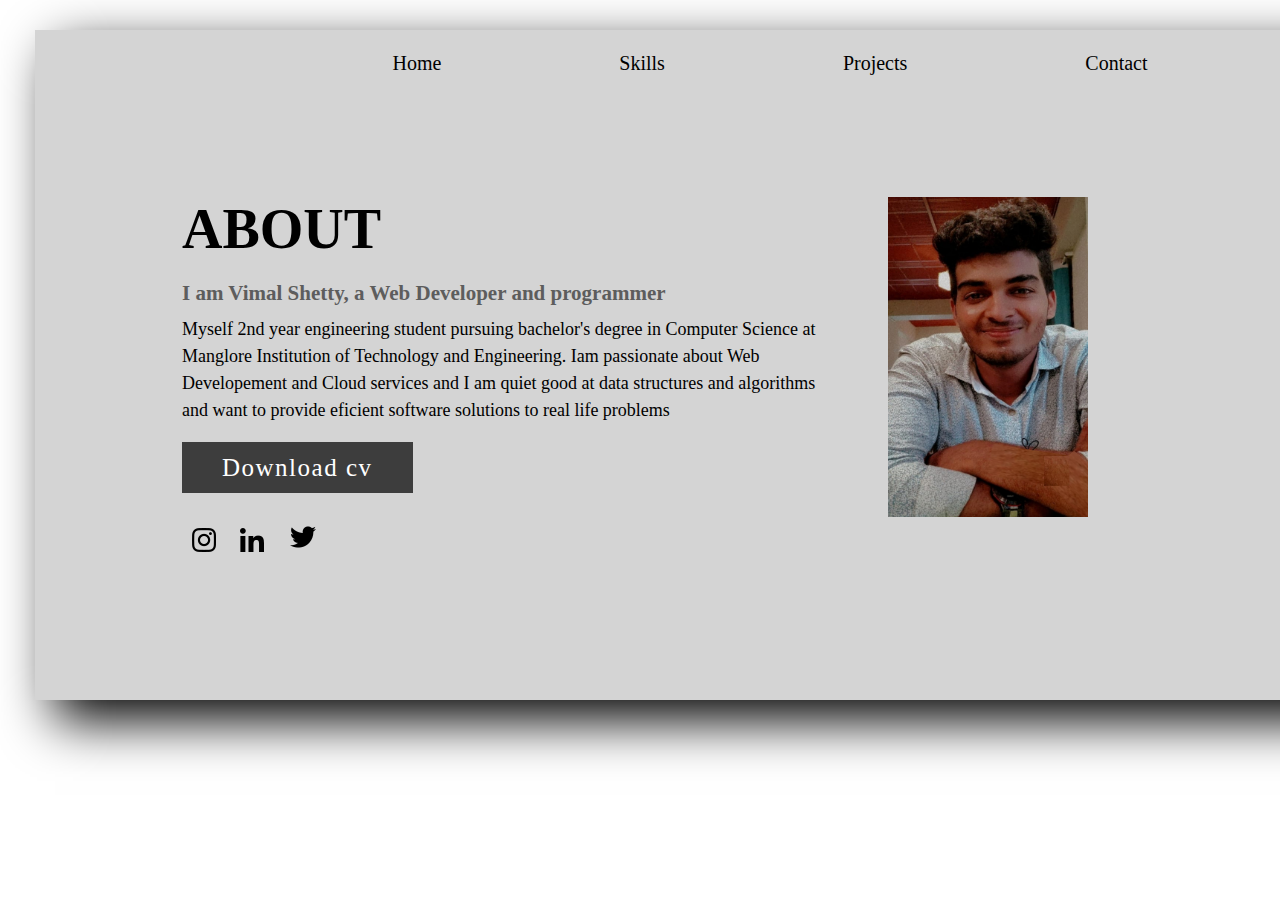
<file: about.html>
<!DOCTYPE html>
<html lang="en">
<head>
    <meta charset="UTF-8">
    <meta http-equiv="X-UA-Compatible" content="IE=edge">
    <meta name="viewport" content="width=device-width, initial-scale=1.0">
    <title>About</title>
    <link rel="stylesheet" href="./css/about.css">
</head>
<body>
    <div class="box">

        <div class="nav">
            
            <ul>
                <li><a href="./home.html">Home</a></li>
                <li><a href="./skills.html">Skills</a></li>
                <li><a href="./projects.html">Projects</a></li>
                <li><a href="./contact.html">Contact</a></li>
            </ul>
            
        </div>
        <div class="section">
            <div class="container">
                <div class="content-section">
                    <div class="title">
                        <h1>About</h1>
                    </div>
                    <div class="content">
                        <h3>I am Vimal Shetty, a Web Developer and programmer</h3>
                        <p>Myself 2nd year engineering student pursuing bachelor's degree in Computer Science at Manglore Institution of Technology and Engineering. Iam passionate about Web Developement and Cloud services and I am quiet good at data structures and algorithms and want to provide eficient software solutions to real life problems </p>
                        <div class="button">
                            <a href="" class="btn">Download cv</a>
                        </div>
                    </div>
                    <div class="social">
                        <a href="https://instagram.com/v_mal_shetty.exe?utm_medium=copy_link"><img src="./images/instgram.png" alt=""></a>
                        <a href="https://www.linkedin.com/in/vimal-shetty-97b767185"><img src="./images/linkdin.png" alt=""></a>
                        <a href="https://twitter.com/shetty_vimal?s=08"><img src="./images/twitttter.png" alt=""></a>
                        
                    </div>
                </div>
                <div class="image-section">
                    <img src="./images/image.jpg" alt="">
                </div>
            </div>
        </div>
    </div>
</body>
</html>
</file>
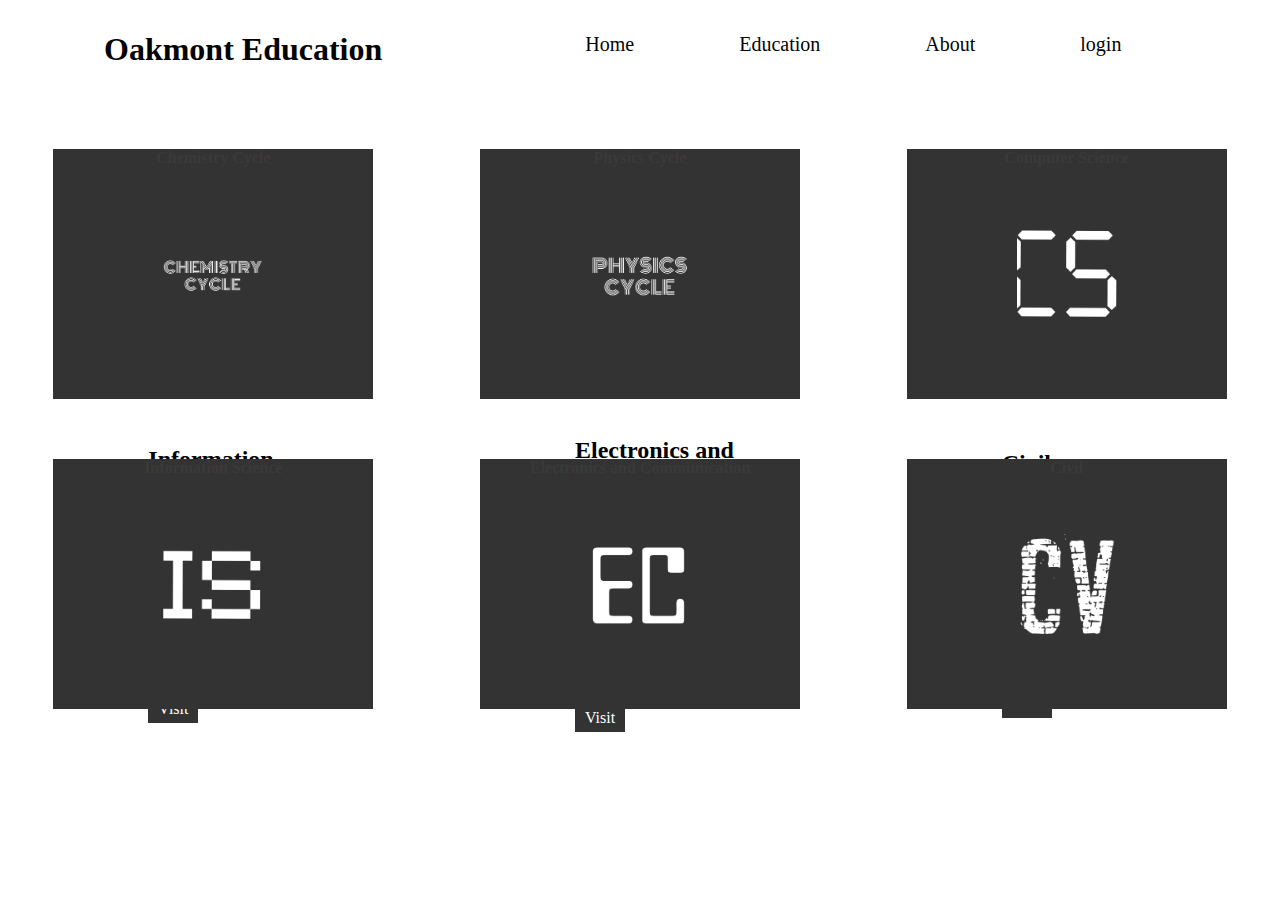
<file: branch.html>
<!DOCTYPE html>
<html lang="en">

<head>
    <meta charset="UTF-8">
    <meta http-equiv="X-UA-Compatible" content="IE=edge">
    <meta name="viewport" content="width=device-width, initial-scale=1.0">
    <title>BRANCH</title>
    <link rel="stylesheet" href="./css/branch.css">
</head>

<body>
    <section>

        <header>
            <a href="./university.html" class="logo"><h1 >Oakmont Education</h1></a>
            <ul>
                <li class="nav-items"><a href="./index.HTML">Home</a></li>
                <li class="nav-items"><a href="./university.html">Education</a></li>
                <li class="nav-items"><a href="./about.html">About</a></li>
                <li class="nav-items"><a href="./construction.html">login</a></li>
            </ul>
            
        </header>
    </section>
    <div class="container">
        <div class="card">
            <div class="imgBx" data-text="Chemistry Cycle">
                <img src="./images/chc.png" alt="">
            </div>
            <div class="content">
                <div>
                    <h3>Chemistry Cycle</h3>
                    <p>During this period we come across various courses based to physics</p>
                    <a href="./semester.html">Visit</a>
                </div>
            </div>
        </div>
        <div class="card">
            <div class="imgBx" data-text="Physics Cycle">
                <img src="./images/ps.png" alt="">
            </div>
            <div class="content">
                <div>
                    <h3>Physics Cycle</h3>
                    <p>During this period we come across various courses based to physics </p>
                    <a href="./semester.html">Visit</a>
                </div>
            </div>
        </div>
        <div class="card">
            <div class="imgBx" data-text="Computer Science">
                <img src="./images/cs.png" alt="">
            </div>
            <div class="content">
                <div>
                    <h3>Computer Science</h3>
                    <p>Computer Science is the study of algoritmic processes, computational machines and computation itself. As a discipline, computer science spans a range of topics from theoretical studies of algorithms.</p>
                    <a href="./semester.html">Visit</a>
                </div>
            </div>
        </div>
        <div class="card">
            <div class="imgBx" data-text="Information Science">
                <img src="./images/is.png" alt="">
            </div>
            <div class="content">
                <div>
                    <h3>Information Science</h3>
                    <p>Information science is the science and practice dealing with the effective collection, retrieval, and use of information. It is concerned with recordable information and knowledge, and the technologies and related services that facilitate their management and use.</p>
                    <a href="./semester.html">Visit</a>
                </div>
            </div>
        </div>
        <div class="card">
            <div class="imgBx" data-text="Electronics and Communication">
                <img src="./images/ec.png" alt="">
            </div>
            <div class="content">
                <div>
                    <h3>Electronics and Communication</h3>
                    <p>The field of Electronics and Communications Engineering has its foundations in three major technical areas: Mathematics: Information, Networks and Systems, Physics: Circuits, Semiconductor Devices & Optical Systems, and Computers: Microprocessors and Computing devices</p>
                    <a href="./semester.html">Visit</a>
                </div>
            </div>
        </div>
        <div class="card">
            <div class="imgBx" data-text="Civil">
                <img src="./images/cv.png" alt="">
            </div>
            <div class="content">
                <div>
                    <h3>Civil</h3>
                    <p>
                        Civil engineers design major transportation projects. Civil engineers conceive, design, build, supervise, operate, construct and maintain infrastructure projects and systems in the public and private sector, including roads,bridges,etc and systems for water supply and sewage treatment</p>
                    <a href="./semester.html">Visit</a>
                </div>
            </div>
        </div>
    </div>
</body>

</html>
</file>
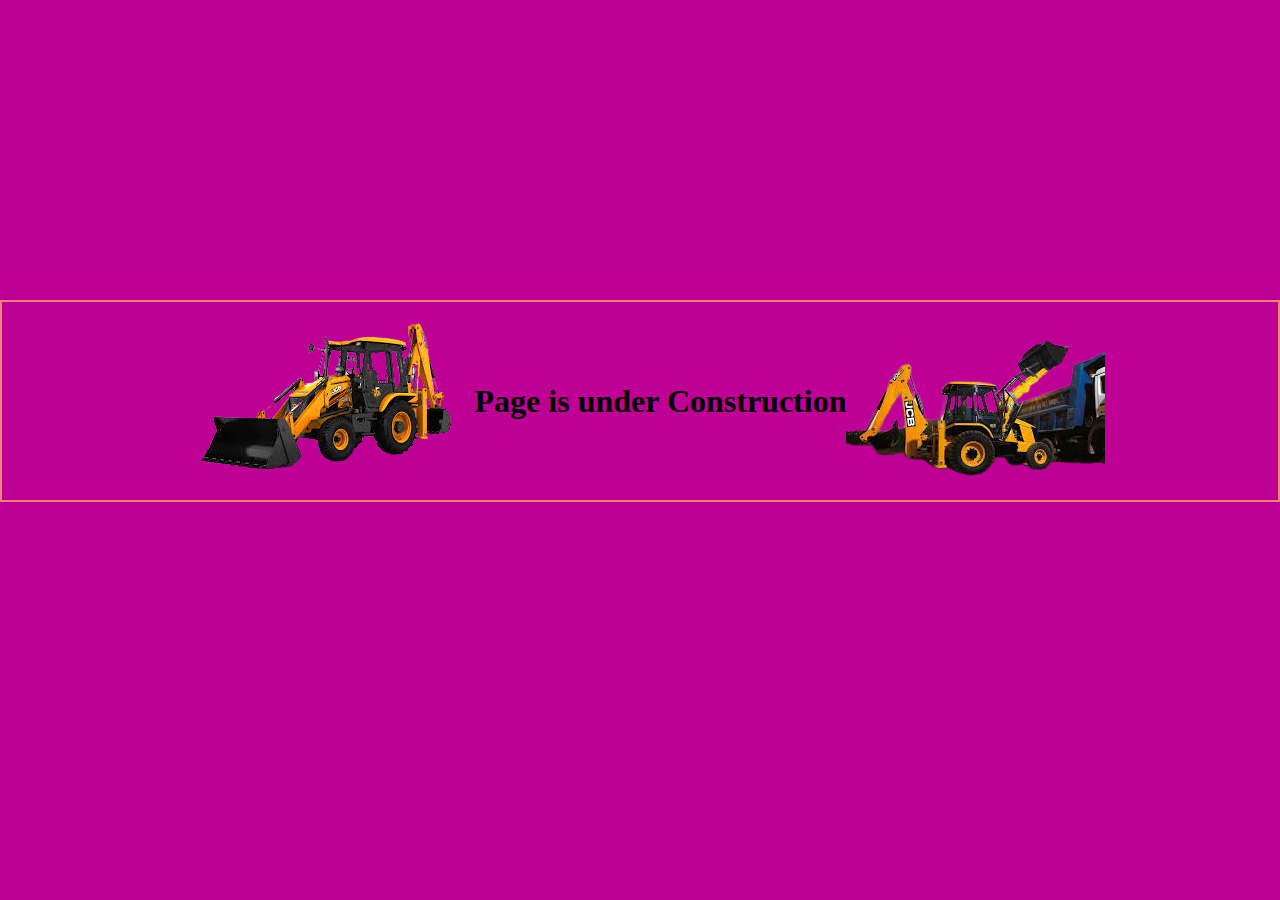
<file: construction.html>
<!DOCTYPE html>
<html lang="en">
<head>
    <meta charset="UTF-8">
    <meta http-equiv="X-UA-Compatible" content="IE=edge">
    <meta name="viewport" content="width=device-width, initial-scale=1.0">
    <title>Construction</title>
    <link rel="stylesheet" href="./css/construction.css">
</head>
<body>
    <div class="items">
        <div class="img1"><img src="./images/jcb1.png" alt=""></div>
        <div class="word"> <h1> Page is under Construction</h1></div>
        <div class="img2"><img src="./images/jcb2.png" alt=""></div>
    </div>
</body>
</html>
</file>
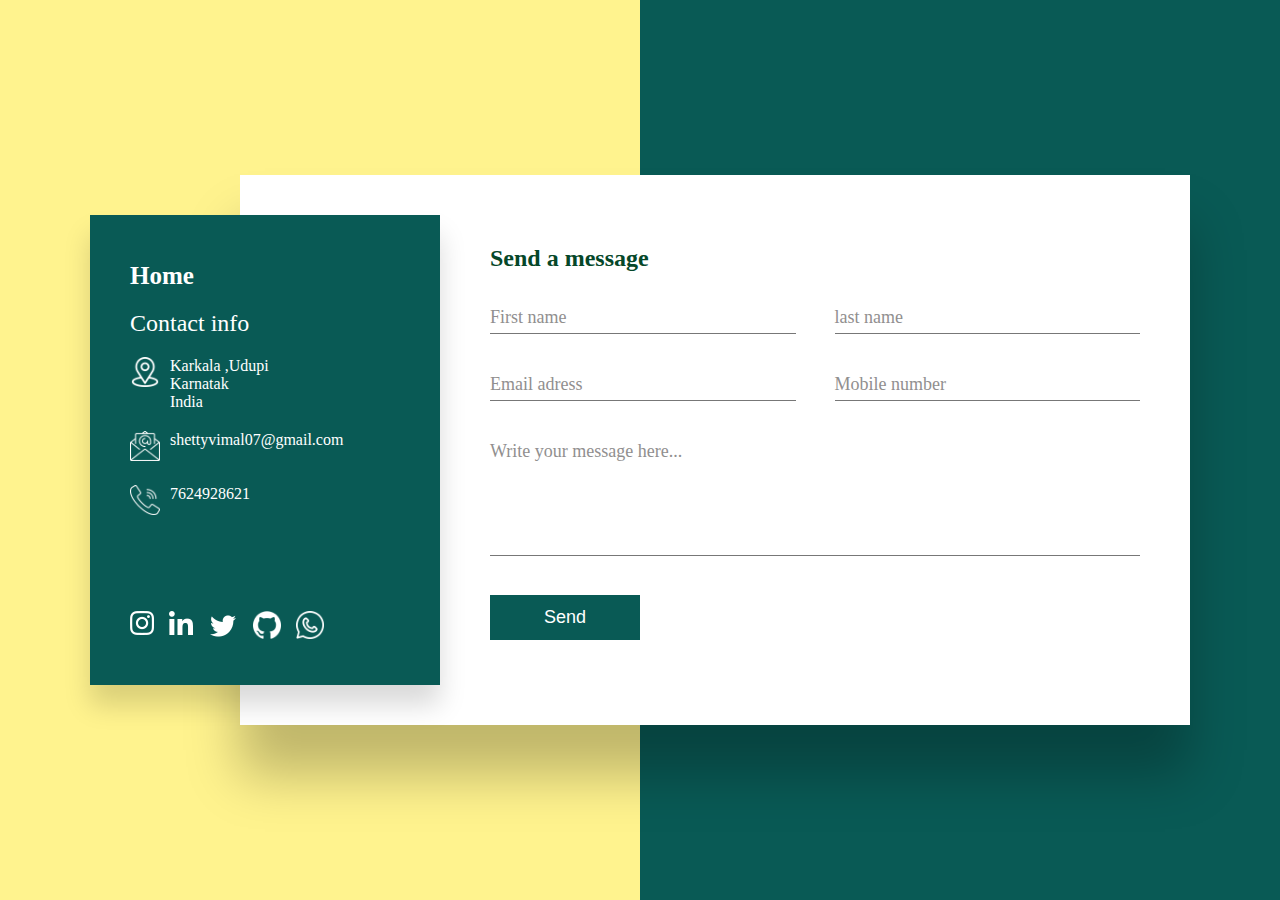
<file: contact.html>
<!DOCTYPE html>
<html lang="en">
<head>
    <meta charset="UTF-8">
    <meta http-equiv="X-UA-Compatible" content="IE=edge">
    <meta name="viewport" content="width=device-width, initial-scale=1.0">
    <title>Contact</title>
    <link rel="stylesheet" href="./css/contact.css">
</head>
<body>
    <section>

        <div class="container">
            <div class="contactInfo">
                <div>
                    <h1><a href="./home.html">Home</a> </h1> <br>
                    <h2>Contact info</h2>
                    <ul class="info">
                        <li>
                            <span><img src="./images/location.png" alt=""></span>
                            <span>Karkala ,Udupi <br>
                                Karnatak <br>
                                India</span>
                        </li>
                    <ul class="info">
                        <li>
                            <span><img src="./images/email.png" alt=""></span>
                            <span>shettyvimal07@gmail.com</span>
                        </li>
                    </ul>
                    <ul class="CaLL">
                        <li>
                            <span><img src="./images/call.png" alt=""></span>
                            <span>7624928621</span>
                        </li>
                    </ul>
                </div>
                <ul class="sci">
                    
                    <li><a href="https://instagram.com/v_mal_shetty.exe?utm_medium=copy_link"><img src="./images/instgram.png" alt=""></a></li>
                    <li><a href="https://www.linkedin.com/in/vimal-shetty-97b767185"><img src="./images/linkdin.png" alt=""></a></li>
                    <li><a href="https://twitter.com/shetty_vimal?s=08"><img src="./images/twitttter.png" alt=""></a></li>
                    <li><a href="https://github.com/VimalShetty07"><img class="git" src="./images/github.png" alt=""></a></li>
                    <li><a href="https://wa.link/syn3ki"><img class="git" src="./images/whatsapp.png" alt=""></a></li>
                   
                </ul>
            </div>
            <div class="contactForm">
                <h2>Send a message</h2>
                <div class="formBox">
                    <div class="inputBox w50">
                        <input type="text" required>
                        <span>First name</span>
                    </div>
                    <div class="inputBox w50">
                        <input type="text" required>
                        <span>last name</span>
                    </div>
                    <div class="inputBox w50">
                        <input type="text" required>
                        <span>Email adress</span>
                    </div>
                    <div class="inputBox w50">
                        <input type="text" required>
                        <span>Mobile number</span>
                    </div>
                    <div class="inputBox w100">
                        <textarea required></textarea>
                        <span>Write your message here...</span>
                    </div>
                    <div class="inputBox w100">
                        <input type="submit" value="Send">
                    </div>
                </div>
            </div>
        </div>
    </section>
</body>
</html>
</file>
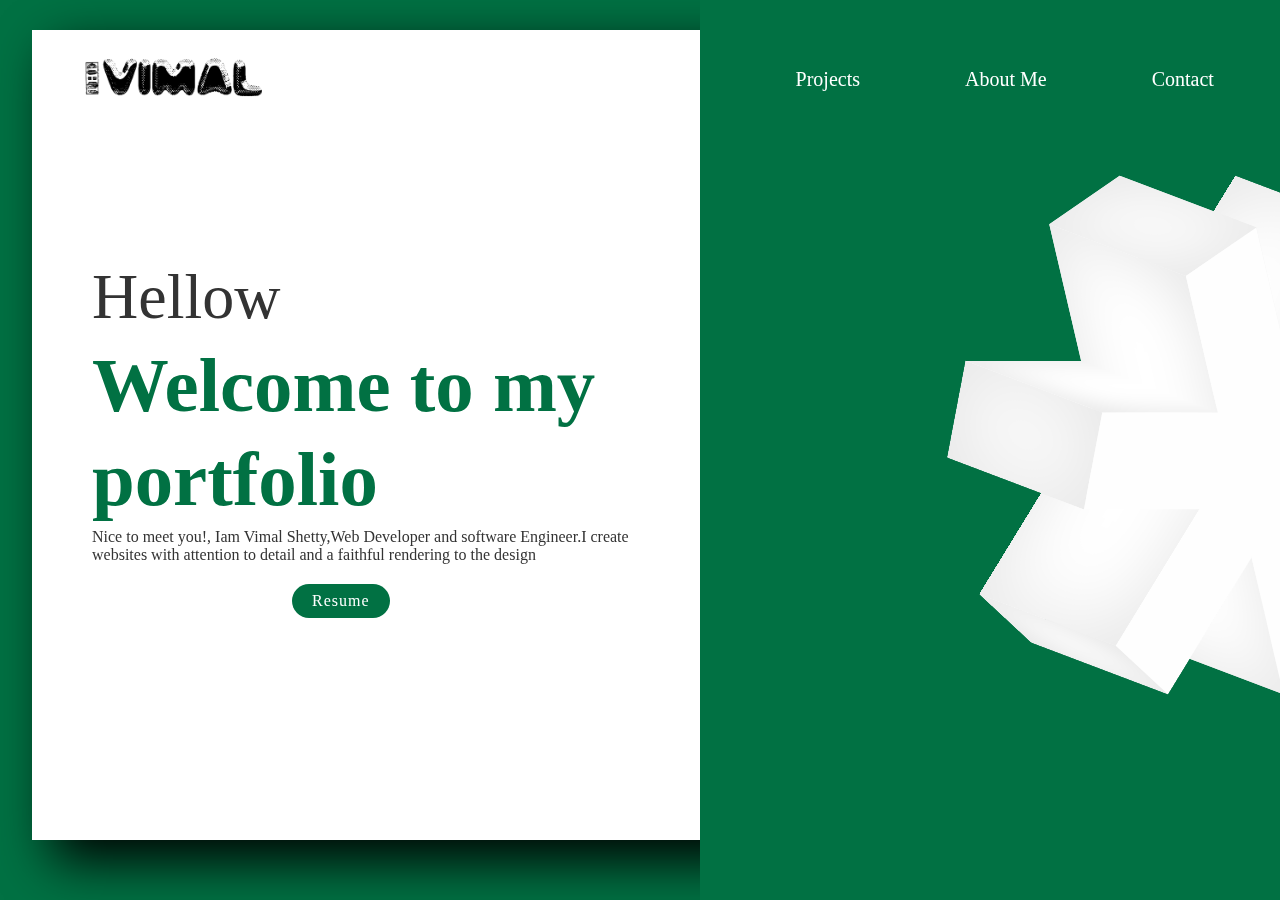
<file: home.html>
<!DOCTYPE html>
<html lang="en">
<head>
    <meta charset="UTF-8">
    <meta http-equiv="X-UA-Compatible" content="IE=edge">
    <meta name="viewport" content="width=device-width, initial-scale=1.0">
    <title>PORTFOLIO</title>
    <link rel="stylesheet" href="./css/home.css">
</head>
<body>
    <div class="circle2"></div>
    <section>
        <div class="circle"></div>
        <header>
            <a href="./index.html" class="logo"><img src="./images/logo.png" alt=""></a>
            <ul>
                <li><a href="./skills.html" class="item55">Skills</a></li>
                <li><a href="./projects.html" class="item55">Projects</a> </li>
                <li><a href="./about.html" class="item55">About Me</a> </li>
                <li><a href="./contact.html" class="item55">Contact </a> </li>
            </ul>
        </header>
        <div class="content">
            <div class="textBox">
                <h2>Hellow <br> <span>Welcome to my portfolio</span></h2>
                <p>Nice to meet you!, Iam Vimal Shetty,Web Developer and software Engineer.I create <br> websites with attention to detail and a faithful rendering to the design</p>
                <a href="https://drive.google.com/file/d/1-02M0V-qKhzkAqZo8rhbtbmMmqwEGzmB/view?usp=drivesdk" target="_blank">Resume</a>
            </div>
            <div class="imgBox">
                <div class="scene">
                    <div class="container">
                        <div class="box">
                            <div class="cube" style="--i:1;">
                                <div class="side"></div>
                                <div class="side"></div>
                                <div class="side"></div>
                                <div class="side"></div>
                                <div class="side"></div>
                                <div class="side"></div>
                            </div>
                            <div class="cube" style="--i:2;">
                                <div class="side"></div>
                                <div class="side"></div>
                                <div class="side"></div>
                                <div class="side"></div>
                                <div class="side"></div>
                                <div class="side"></div>
                            </div>
                            <div class="cube" style="--i:3;">
                                <div class="side"></div>
                                <div class="side"></div>
                                <div class="side"></div>
                                <div class="side"></div>
                                <div class="side"></div>
                                <div class="side"></div>
                            </div>
                        </div>
                    </div>
                </div>
            </div>
        </div>
    </section>
</body>
</html>
</file>
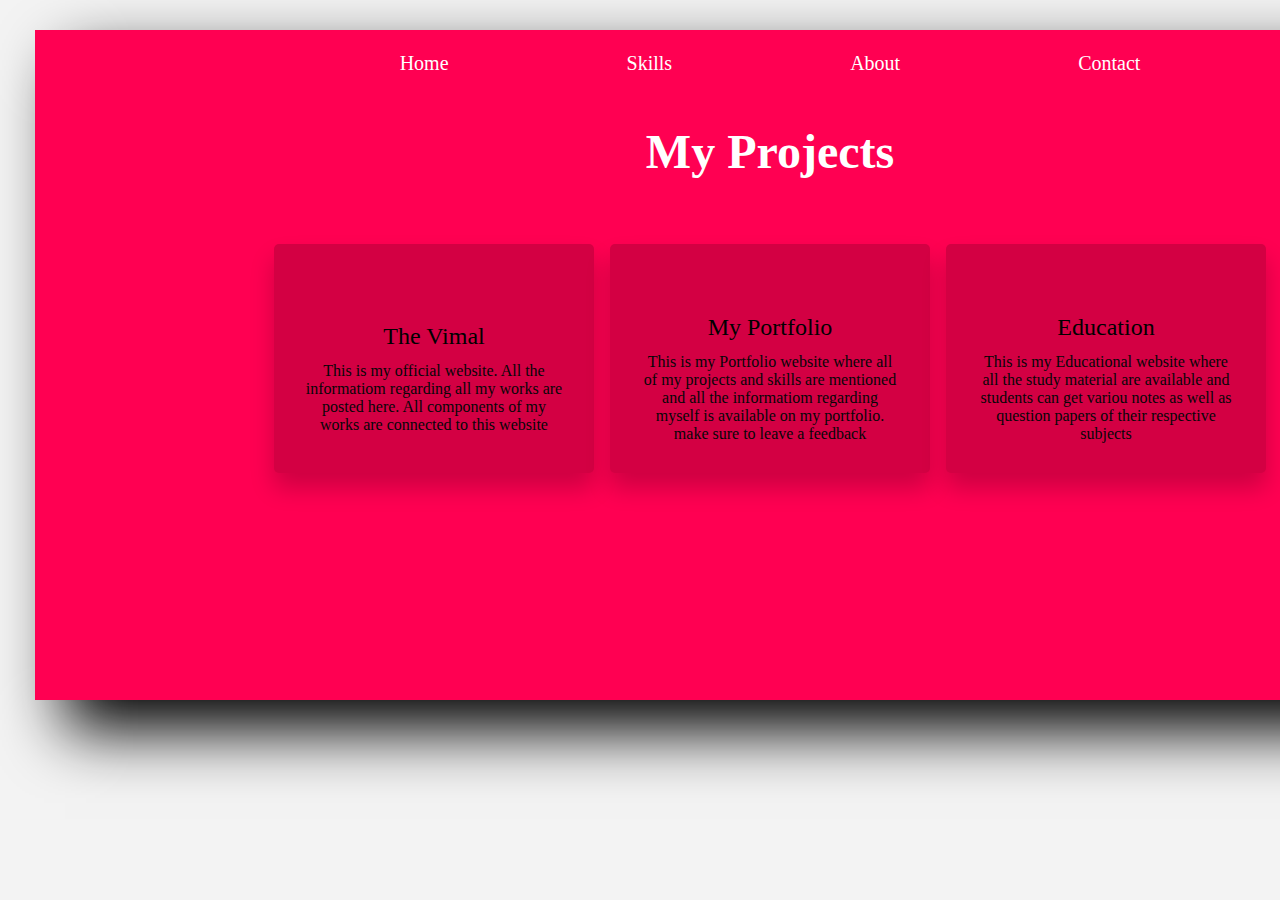
<file: projects.html>
<!DOCTYPE html>
<html lang="en">

<head>
    <meta charset="UTF-8">
    <meta http-equiv="X-UA-Compatible" content="IE=edge">
    <meta name="viewport" content="width=device-width, initial-scale=1.0">
    <title>PROJECTS</title>
    <link rel="stylesheet" href="./css/projects.css">
</head>

<body>
    <div class="body">
        <div class="nav">

            <ul>
                <li><a href="./home.html">Home</a></li>
                <li><a href="./skills.html">Skills</a></li>
                <li><a href="./about.html">About</a></li>
                <li><a href="./contact.html">Contact</a></li>
            </ul>

        </div>
        <div class="line"></div>
        <div class="content">

            <div class="wrapper">
                <h1>My Projects</h1>

                <div class="contenBx">
                    
                    <div class="card">
                        <i class="bx bx-bar-chart-alt bx-mid"></i>
                        
                        <h2>The Vimal</h2>
                        <p>This is my official website. All the informatiom regarding all my works are posted here. All components of my works are connected to this website </p>
                        
                    </div>
                

                    <div class="card">
                        <i class="bx bx-laptop bx-mid"></i>
                        <h2>My Portfolio</h2>
                        <p>This is my Portfolio website where all of my projects and skills are mentioned and all the informatiom regarding myself is available on my portfolio. make sure to leave a feedback </p>
                    </div>

                    <div class="card">
                        <i class="bx bx-paint bx-mid"></i>
                        <h2>Education</h2>
                        <p>This is my Educational website where all the study material are available and students can get variou notes as well as question papers of their respective subjects</p>
                    </div>

                </div>
            </div>
        </div>
    </div>
</body>

</html>
</file>
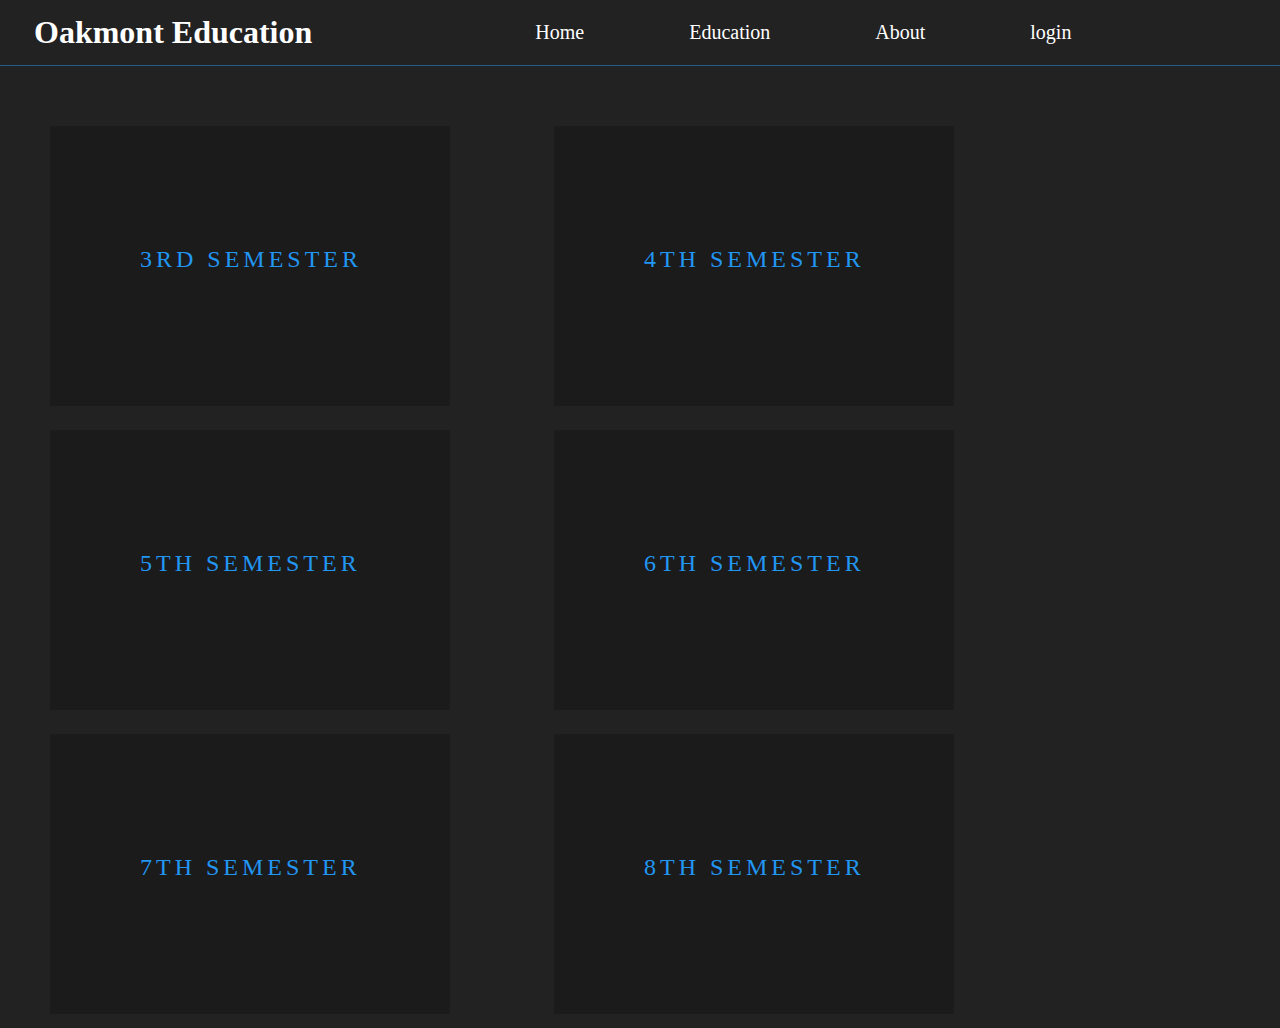
<file: semester.html>
<!DOCTYPE html>
<html lang="en">
<head>
    <meta charset="UTF-8">
    <meta http-equiv="X-UA-Compatible" content="IE=edge">
    <meta name="viewport" content="width=device-width, initial-scale=1.0">
    <title>Document</title>
    <link rel="stylesheet" href="./css/semester.css">
</head>
<body>
    <section>
        <header>
            <a href="./university.html" class="logo"><h1 >Oakmont Education</h1></a>
            <ul>
                <li class="nav-items"><a href="./index.HTML">Home</a></li>
                <li class="nav-items"><a href="./university.html">Education</a></li>
                <li class="nav-items"><a href="./about.html">About</a></li>
                <li class="nav-items"><a href="./construction.html">login</a></li>
            </ul>
            
        </header>
    </section>
    <section class="sect1">
    </section>
    <section class="sect">
    </section>
    <div>

        
        <a href="./construction.html" id="3sem" class="btn">
            <span></span>
            <span></span>
            <span></span>
            <span></span>
            3rd Semester
        </a>

        

        
        <a href="./construction.html" id="4sem" class="btn">
            <span></span>
            <span></span>
            <span></span>
            <span></span>
            4th Semester
        </a>


        
        <a href="./construction.html" id="5sem" class="btn">
            <span></span>
            <span></span>
            <span></span>
            <span></span>
            5th Semester
        </a>


        
        <a href="./construction.html" id="6sem" class="btn">
            <span></span>
            <span></span>
            <span></span>
            <span></span>
            6th Semester
        </a>


        
        <a href="./construction.html" id="7sem" class="btn">
            <span></span>
            <span></span>
            <span></span>
            <span></span>
            7th Semester
        </a>


        
        <a href="./construction.html" id="8sem" class="btn">
            <span></span>
            <span></span>
            <span></span>
            <span></span>
            8th Semester
        </a>


    </div>
    </body>
</html>
</file>
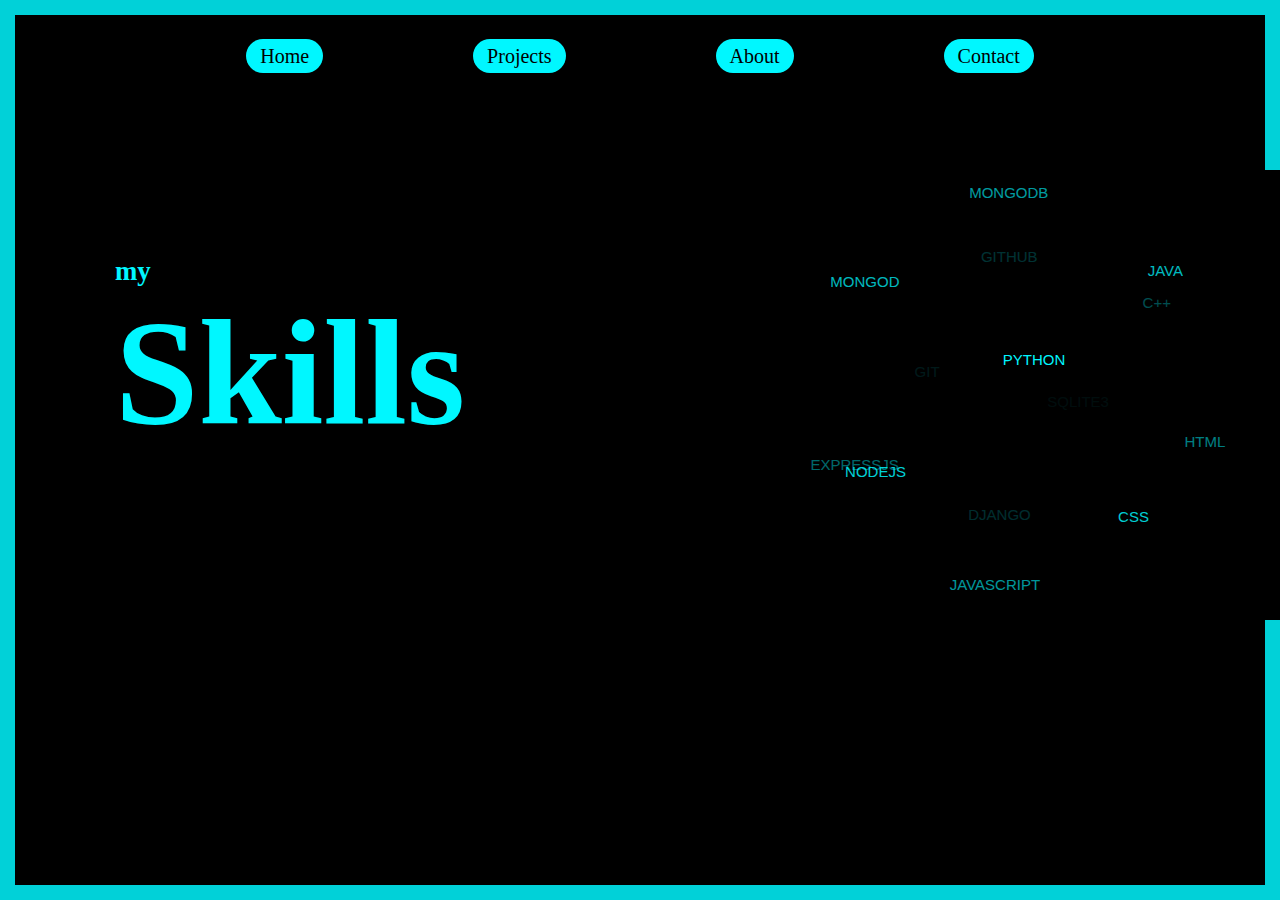
<file: skills.html>
<!DOCTYPE html>
<html lang="en">
<head>
    <meta charset="UTF-8">
    <meta http-equiv="X-UA-Compatible" content="IE=edge">
    <meta name="viewport" content="width=device-width, initial-scale=1.0">
    <title>Skills</title>
    <link rel="stylesheet" href="./css/skills.css">
    <script src="https://code.jquery.com/jquery-3.2.1.min.js"></script>
    <script src='./js/jquery.svg3dtagcloud.min.js'></script>
    <script src='./js/3d.js'></script>


</head>
<body>
       <div class="box">
          <div class="nav">

                  <ul>
                      <li><a href="./home.html">Home</a></li>
                      <li><a href="./projects.html">Projects</a></li>
                      <li><a href="./about.html">About</a></li>
                      <li><a href="./contact.html">Contact</a></li>
                  </ul>
              
          </div>
          <div class="body">
              <div class="word">
                  <h6>my</h6>
                  <h1>Skills</h1>
              </div>
              <div class="dd">
                <div id='holder'>
       
                </div>

              </div>
          </div>
       </div>

</body>
</html>
</file>
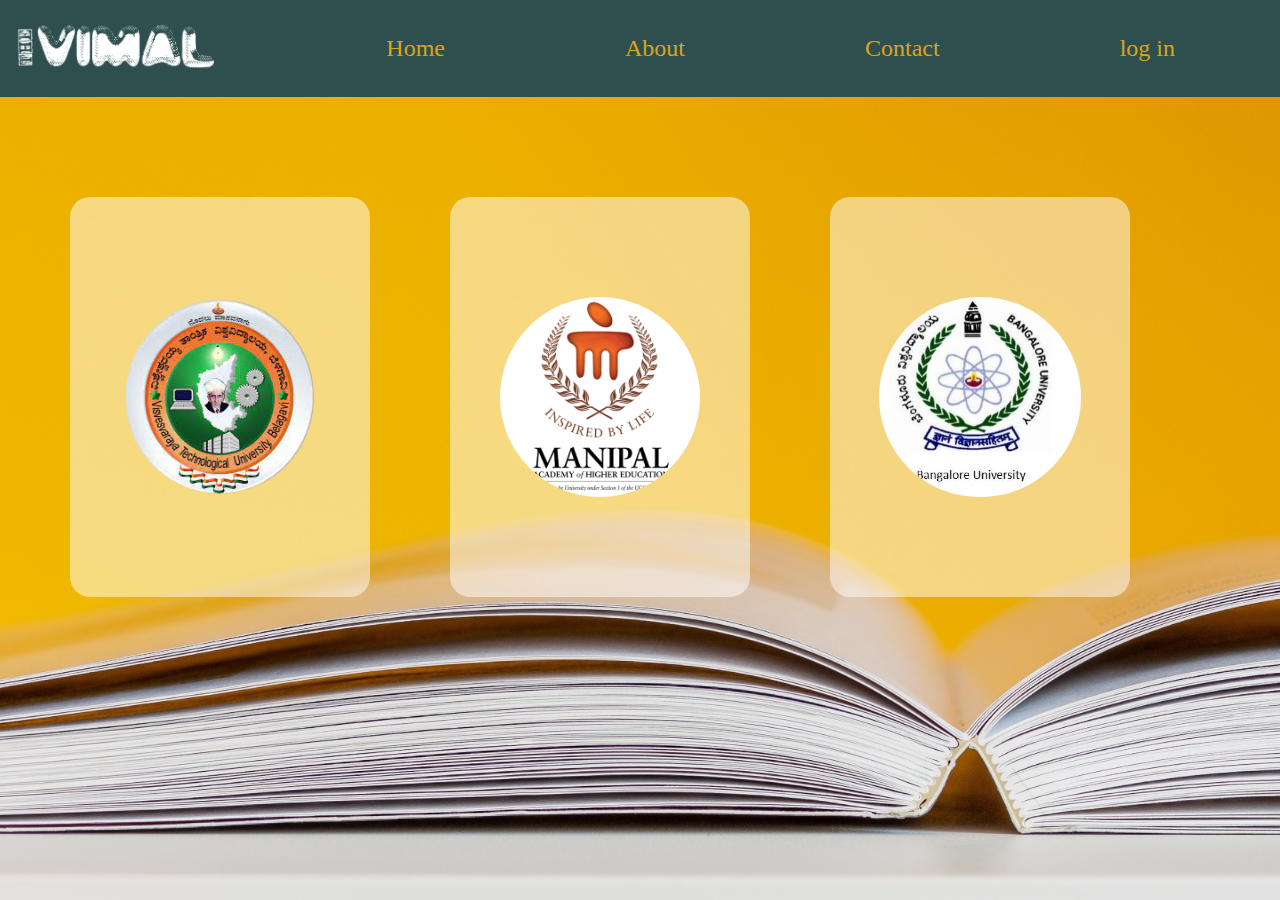
<file: university.html>
<!DOCTYPE html>
<html lang="en">
<head>
    <meta charset="UTF-8">
    <meta http-equiv="X-UA-Compatible" content="IE=edge">
    <meta name="viewport" content="width=device-width, initial-scale=1.0">
    <title>Oakmont Education</title>
    <link rel="stylesheet" href="./css/university.css">
</head>
<body>
    <div class="nav">
        <div class="logo">
            <a href="./index.HTML"> <img src="./images/logo.png" alt=""> </a>  
        </div>
        <div class="items">
            <ul>
                <li><a href="./index.HTML">Home</a></li>
                <li><a href="./about.html">About</a></li>
                <li><a href="./contact.html">Contact</a></li>
                <li><a href="./construction.html">log in</a></li>
            </ul>
        </div>
    </div>

    <div class="container">
        <div class="box">
            <h2 class="name">vtu</h2>
            <a href="./branch.html" class="buy" >visit</a>
            <img src="./images/vtu.png" alt="" class="product">
        </div>
        <div class="box">
            <h2 class="name">Manipal</h2>
            <a href="./construction.html" class="buy" >visit</a>
            <img src="./images/manipal.png" alt="" class="product">
        </div>
        <div class="box">
            <h2 class="name">Banglore</h2>
            <a href="./construction.html" class="buy" >visit</a>
            <img src="./images/BTU.jpeg" alt="" class="product">
        </div>
    </div>
    <script type="text/javascript" src="./js/vanilla-tilt.js"></script>
    <script>
        VanillaTilt.init(document.querySelectorAll(".box"), {
		max: 25,
		speed: 400,

	});
    </script>
 
</body>
</html>
</file>
<file: css/about.css>
*{
    margin: 0;
    padding: 0;
    box-sizing: border-box;

}
body{
    position: relative;
    background: #ffffff;
   
}
.box{
    background: rgb(212, 212, 212);
    margin:30px 35px;
    height: 670px;
    width: 1470px;
    box-shadow: 20px 20px 50px rgba(0, 0, 0,1);
}

.nav ul{
    display: flex;
    justify-content: center;
    align-items: center;
    padding: 20px 30px;
    

 
}
.nav ul li{
    list-style: none;
    padding: 2px 75px 2px 75px;
}
.nav ul li a{
text-decoration: none;
color: black;
font-size: 20px;
padding: 6px 14px;

border-radius: 50px;

}
.nav ul li a:hover{
    color: rgb(199, 198, 198) ;
    background: #000000;

}
.section{
    width: 100%;
    height: 400px;
    background-color: rgb(212, 212, 212);
}
.container{
    width: 80%;
    display: block;
    margin: auto;
    padding-top: 100px;
}
.content-section{
    float: left;
    width: 55%;
}
.image-section{
    float: right;
    width: 40%;
}
.image-section img{
    width: 100%;
    height: auto;
}
.content-section .title{
    text-transform: uppercase;
    font-size: 28px;
}
.content-section .content h3{
    margin-top: 20px;
    color: #5d5d5d;
    font-size: 21px;
}
.content-section .content p{
    margin-top: 10px;
    font-size: 18px;
    line-height: 1.5;
}
.content-section .content .button{
    margin-top: 30px;
}
.content-section .content .button a{
    background-color: #3d3d3d;
    padding: 12px 40px;
    text-decoration: none;
    color: #fff;
    font-size: 25px;
    letter-spacing: 1.5px;
}
.content-section .content .button a:hover{
    background-color: #a52a2a;
    color: #fff;
}
.content-section .social{
    margin-top: 40px;
}
.content-section .social img{
    color: #a52a2a;
    font-size: 30px;
    padding: 0px 10px;
}

.content-section .social img:hover{
    color: #3d3d3d;
}
.image-section img{
    height: 320px;
    width: 200px;
}
@media screen and (max-width: 768px){

    .container{
        width: 80%;
        display: block;
        margin: auto;
        padding-top: 50px;
    }
    .box{
        height: 1500px;
    }
    .content-section{
        float: none;
        width: 100%;
        display: block;
        margin: auto;
    }
    .image-section{
        float: none;
        width: 700px;
        margin-left: 200px;
        display: flex;
       align-items: center;
       justify-content: center;
        
  
    }
    .image-section img{
        width: 50%;
        height: auto;
        
        /* display: block; */
        margin: auto;
    }
    .content-section .title{
        text-align: center;
        font-size: 19px;
    }
    .content-section .content .button{
        text-align: center;
    }
    .content-section .content .button a{
        padding: 9px 30px;
    }
    .content-section .social{
        text-align: center;
    }
}
</file>
<file: css/branch.css>
*{
    margin: 0;
    padding: 0;
    box-sizing: border-box;
}


.container{
    position: relative;
    width: 100%;
    display: flex;
    justify-content: space-around;
    flex-wrap: wrap;
    margin: 30px auto;
}
.container .card{ 
    position: relative;
    height: 250px;
    background: #fff;
    display: flex;
    width: 25%;
    margin: 30px 10px;
}
.container .card .imgBx{
    position: absolute;
    top: 0;
    left: 0;
    width: 100%;
    height: 100%;
    background: #333;
    z-index: 1;
    display: flex;
    justify-content:center;
    align-items:center;
    overflow: hidden;
    transition: 0.5s ease-in-out;
}

.container .card:hover .imgBx{
    width: 150px;
    height: 150px;
    left: -75px;
    top: calc(50% - 75px);
    transition: 0.5s ease-in-out;
    background: #ff0057;
}

.container .card .imgBx:before{
    content: attr(data-text);
    position: absolute;
    bottom: 0;
    left: 0;
    width: 100%;
    height: 100%;
    text-align: center;
    font-style: 6em;
    color: rgba(255, 255, 255, .05);
    font-weight: 700;
}

.container .card .imgBx img{
    max-width: 100px;
    transition: 0.5s ease-in-out;
}

.container .card:hover .imgBx img{
    max-width: 75px;
}


.container .card .content{
    position: absolute;
    right: 0;
    width: calc(100% - 75px);
    height: 100%;
    padding: 20px;
    display: flex;
    justify-content:center;
    align-items:center;

}

.container .card .content h3{
    margin-bottom: 5px;
    font-size: 24px;
}


.container .card .content a{
    display: inline-block;
    margin-top: 10px;
    padding: 5px 10px;
    background: #333;
    text-decoration: none;
    color: #fff;
}

header{
    display: flex;
    justify-content: left;
    align-items: center;
 
    padding: 1px 4px;
}
header .logo{
    padding: 20px 10px;
    padding-left: 100px;
    padding-top: 30px;
}

header ul{
    display: flex;
    flex-direction: row;
    justify-content: center;
    margin-left: 100px;
    padding: 0px 18px;
}
header li{

  margin-left: 45px;
    list-style: none;

    border-radius: 10px;
    font-size: 20px;
}
header  a{
    text-decoration: none;
    padding: 13px 30px;
    color: rgb(3, 3, 3);
}

header li  a:hover{
    border-radius: 50px;
    background: #fff;
    color:#222 ;
}


@media (max-width:992px)
{
    .container{
        width: 100%;
        flex-direction: column;
        align-items: center;
        margin-left: 250px;
    }

    .container .card{
        width: 400px;
    }
}


@media (max-width:768px)
{  

    .container .card{
        max-width: 300px;
        flex-direction: column;
        height: auto;
    }
    .container .card .imgBx{
        position: relative;
    }
    .container .card .imgBx,
    .container .card:hover .imgBx{
        width: 100%;
        height: 200px;
        left: 0;
    }

    .container .card .imgBx img,
    .container .card:hover .imgBx img{
        max-width: 100px;
    }

    .container .card .content{
        position: relative;
        width: 100%;
    }


}
</file>
<file: css/construction.css>
*{
    margin: 0;
    padding: 0;
    box-sizing:border-box ;
    background-color: rgb(190, 0, 149);
}
.items{
    position: relative;
    margin-top: 300px;
    display: flex;
    align-items: center;
    justify-content: center;
    color: rgb(0, 0, 0);
    border: 2px solid salmon;
}
</file>
<file: css/contact.css>
*{
    margin: 0;
    padding: 0;
    box-sizing: border-box;
}
section{
    display: flex;
    justify-content: center;
    align-items: center;
    min-height: 100vh;
    background: #095a55;
}
section::before{
    content: '';
    position: absolute;
    top: 0;
    left: 0;
    width: 50%;
    height: 100%;
    background: #fff38e;
}

.container{
    position: relative;
    min-width: 1100px;
    min-height: 550px;
    /* margin-bottom: -60px; */
    display: flex;
    z-index: 1000;

}

.container .contactInfo{
    position: absolute;
    top: 40px;
    width: 350px;
    height: calc(100% - 80px);
    background: #095a55;
    z-index: 1;
    padding: 40px;
    display: flex;
    justify-content: center;
    flex-direction: column;
    justify-content: space-between;
    box-shadow: 0 20px 25px rgba(0, 0, 0, 0.15);
}
.container .contactInfo h2{
    color: #fff;
    font-size: 24px;
    font-weight: 500;
}
.container .contactInfo h1 a{
    color: #fff;
    font-size: 25px;
    font-weight: 600;
    cursor: pointer;
    text-decoration: none;
}

.container .contactInfo ul.info{
    position: relative;
    margin: 20px 0;
}

.container .contactInfo ul.info li{
    position: relative;
    list-style: none;
    display: flex;
    margin: 20px 0;
    cursor: pointer;
    align-items: flex-start;
}

.container .contactInfo ul.info li span:nth-child(1){
   width: 30px;
   min-width: 30px;
}

.container .contactInfo ul.info li span:nth-child(1) img{
    max-width: 100%;
    filter: invert(1);
}

.container .contactInfo ul.info li span:nth-child(2){
    color: #fff;
    margin-left: 10px;
    font-weight: 300;
}

.container .contactInfo  .sci{
    position: relative;
    display: flex;
}

.container .contactInfo .sci li{
    list-style: none;
    margin-right: 15px;
}


.container .contactInfo .sci li a{
    text-decoration: none;
}
.container .contactInfo .sci li a img{
    filter: invert(1);

}
.container .contactInfo .git{
    height: 28px;
    width: 28px;
}

.container .contactForm{
    position: absolute;
    padding: 70px 50px;
    padding-left: 250px;
    margin-left: 150px;
    width: calc(100% - 150px);
    height: 100%;
    background: #fff;
    box-shadow: 0 50px 50px rgba(0, 0, 0, 0.25);
}

.container .contactForm h2{
    color: #054729;
    font-size: 24px;
    font-weight: 600;

}

.container .contactForm .formBox{
    position: relative;
    display: flex;
    justify-content: space-between;
    flex-wrap: wrap;
    padding-top: 30px;
}


.container .contactForm .formBox .inputBox{
    position: relative;
    margin-bottom: 35px;
}

.container .contactForm .formBox .inputBox.w50{
    width: 47%;
}

.container .contactForm .formBox .inputBox.w100{
    width: 100%;
}

.container .contactForm .formBox .inputBox input,
.container .contactForm .formBox .inputBox textarea{
    width: 100%;
    resize: none;
    padding: 5px 0;
    font-size: 18px;
    font-weight: 300;
    color: #333;
    border: none;
    outline: none;
    border-bottom: 1px solid #777;

}
.container .contactForm .formBox .inputBox textarea{
    height: 120px;
}

.container .contactForm .formBox .inputBox span{
    position: absolute;
    left: 0;
    padding: 5px 0;
    pointer-events: none;
    font-size: 18px;
    color: rgb(145, 143, 143);
    font-weight: 50;
    transition: 0.3s;
}

.container .contactForm .formBox .inputBox input:focus ~ span,
.container .contactForm .formBox .inputBox input:valid ~ span,
.container .contactForm .formBox .inputBox textarea:focus ~ span,
.container .contactForm .formBox .inputBox textarea:valid ~ span{
    transform: translateY(-20px);
    font-size: 12px;
    font-weight: 400;
    letter-spacing: 1px;
    color: #095a55;
    font-weight: 500;
}

.container .contactForm .formBox .inputBox input[type="submit"]{
    position: relative;
    cursor: pointer;
    background: #095a55;
    color:#fff;
    border: none;
    max-width: 150px;
    padding: 12px;
}


.container .contactForm .formBox .inputBox input[type="submit"]:hover{
    background: #0d948b;
}

.topnav{
    z-index: 100000;
    top: 0;
    height: 600px;
}



@media (max-width : 1200px)
{
    .container{
        width: 90%;
        min-width: auto;
        margin: 20px;
        box-shadow: 0 20px 50px rgba(0, 0, 0, 0.2);
    }

    
}

@media (max-width : 991px){
    section{
        background: #fff38e;
    }
    section::before{
        display: none;
    }

    .container{
        display: flex;
        flex-direction: column-reverse;
    }
    .container .contactForm{
        width: 100%;
        height: auto;
    }
    
    .container .contactInfo{
        width: 50%;
        height: auto;
        flex-direction: row;
    } 
    .container .contactInfo ul.sci{
        position: relative;
        display: flex;
        justify-content: center;
        align-items: center;
    }
}
@media (max-width : 600px){
    .container .contactForm{
        padding: 70px 20px;
        padding-left: 100px;
    } 
    .container .contactInfo{
        width: 250px;}


}
</file>
<file: css/home.css>
*{
    margin: 0;
    padding: 0;
    box-sizing: border-box;

}
body{
    position: relative;
    background: #017143;
    z-index: 1;
}


section{
    position: relative;
    margin: auto;
    top: 30px;
    width: 95%;
    
    min-height: 90vh;
    padding: 100px 100px 100px 60px;
    display:flex;
    align-items: center;
    justify-content: space-between;
    background-color:white;
    z-index: 52;
    box-shadow: 20px 20px 50px rgba(0, 0, 0,1);
}
header{
    position: absolute;
    top: 0;
    left: 0;
    width: 100%;
    padding: 10px 100px 20px 20px;   
    display:flex;
    align-items: center;
    justify-content: space-between;


}
 header .logo img{
     position: relative;
     max-width: 180px;
     filter: invert(1);
     margin-left: 0;
 }

 header ul{
    display: flex;
    flex-direction: row;
    justify-content: center;
    margin-left: 100px;
    padding: 0px 18px;
}
header li{

  margin-left: 45px;
    list-style: none;

    border-radius: 10px;
    font-size: 20px;
}
header  a{
    text-decoration: none;
    padding: 13px 30px;
    color: #fff;
}

header li a:hover{
    border-radius: 50px;
    background: #fff;
    color:#017143;;


}
.content{
   position: relative;
   width: 100%;
   display:flex;
   align-items: center;
   justify-content: space-between; 
}
.content  .textBox{
    position: relative;
    max-width: 600px;
    
}
.content  .textBox h2{
    color: #333;
    font-size: 4em;
    line-height: 1.4em;
    font-weight: 500;
}

.content  .textBox h2 span{
    color: #017143;
    font-size: 1.2em;
    font-weight: 900;
}

.content  .textBox p{
    color: #333;
}
.content  .textBox a{
    display: inline-block;
    margin-left: 200px;
    margin-top: 20px;
    padding: 8px 20px;
    background: #017143;
    color: #fff;
    border-radius: 40px;
    font-weight: 500;
    letter-spacing: 1px;
    text-decoration: none;
}
.content  .textBox a:hover{
    color: black;
}

.circle{
    position: absolute;
    top: 0;
    left: 0;
    margin-left: 700px;
    width: 760px;
    height: 100%;
    background: #017143;
   
}
 
.circle2{
    position: absolute;
    top: 0;
    left: 0;
    margin-left: 740px;
    width: 795px;
    height: 100vh;
    background: #ffffff;
    z-index: -1;

}


/* 3d css */





.container{
    transform-style: preserve-3d;
    transform: rotateY(45deg);
    margin-right:300px;

}
.container .box{
    position: relative;
    transform-style: preserve-3d;
    transform: rotateX(-15deg);
    animation: animate 5s linear infinite;
}
@keyframes animate
{
    0%{
        transform: rotate(0deg);
    }
    100%
    {
        transform: rotate(360deg);
    }
}
.cube{
    position: absolute;
    transform-style: preserve-3d;
    width: 500px;
    height: 100px;
    transform: translate3d(-250px ,-50px,0)rotate(calc(60deg*var(--i)));

}
.cube .side{
    position: absolute;
    top: 0;
    left: 0;
    width: 100%;
    background: #fff;
    transform-style: preserve-3d;
    box-shadow: inset 0 0 100px rgba(0, 0, 0, 0.1);

}
.cube .side:nth-child(1){
    transform: rotateX(0deg) translate3d(0,0,100px);
    height: 100px;
    box-shadow: none;
    background: #fefefe;

}
.cube .side:nth-child(2){
    transform: rotateX(90deg) translate3d(0,0,0px);
    height: 200px;


}

.cube .side:nth-child(3){
    transform: rotateX(180deg) translate3d(0,0,100px);
    height: 100px;
    box-shadow: none;
    background: #fefefe;

}
.cube .side:nth-child(4){
    transform: rotateX(90deg) translate3d(0,0,100px);
    height: 200px;


}
.cube .side:nth-child(5){
    transform: rotateY(90deg) translate3d(0,0,400px);
    height: 100px;
    width: 200px;
    background: #fefefe;

}
.cube .side:nth-child(6){
    transform: rotateY(270deg) translate3d(0,0,100px);
    height: 100px;
    width: 200px;
    background: #fff;

}

@media (max-width:1500px){
 
    .circle{
        position: fixed;
        height: 1400px;
    }
    header ul{
        position: fixed;
        margin-left: 500px;
    }
    .container .box{
        position: fixed;
        margin-left: 500px;
    } 

}
</file>
<file: css/projects.css>
*{
    margin: 0;
    padding: 0;
    box-sizing: border-box;
}
body{
    position: relative;
    background:rgb(243, 243, 243);
    
}
.body{
    background: rgb(255,0,82);
    margin:30px 35px;
    height: 670px;
    width: 1470px;
    box-shadow: 30px 30px 60px rgba(0, 0, 0,1);
}

.nav ul{
    display: flex;
    justify-content: center;
    align-items: center;
    padding: 20px 30px;
    

 
}
.nav ul li{
    list-style: none;
    padding: 2px 75px 2px 75px;
}
.nav ul li a{
text-decoration: none;
color:rgb(255, 255, 255);
font-size: 20px;
padding: 10px 14px;

/* border-radius: 50px; */

}
.nav ul li a:hover{
    color: rgb(255,0,82) ;
    background: rgb(255, 255, 255);
}


.wrapper{
    display: flex;
    justify-content: center;
    align-items: center;
    flex-direction: column;
    background: rgb(255,0,82);
}
.wrapper h1{
    font-size: 3em;
    margin: 25px 0;
    text-align: center;
    font-weight: 600;
    color: rgb(255, 255, 255);
}

.contenBx{
    display: flex;
    justify-content: space-between;
    flex-wrap: wrap;
    width: 1000px;
    margin-top: 30px;
}

.card{
    min-height: 220px;
    width: 320px;
    padding: 30px;
    border-radius: 5px;
    display: flex;
    justify-content: center;
    flex-direction: column;
    background: rgb(211, 0, 67);
    margin: 10px 4px;
    box-shadow: 0px 15px 25px rgba(0, 0, 0, 0.2);
    transition: 0.3s;
}
.card i{
    margin: 20px;
    color: #ff5724;
}
.card h2{
    margin-bottom: 12px;
    font-weight: 400;
    text-align: center;
    text-decoration: none;

}
.card p{
    color: #060607;
    text-align: center;
    text-decoration: none;
}
.card:hover i,
.card:hover p{
    color: #fff;
}
.card:hover h2{
    font-weight: 500;
    color: #f2f2f2;
}
.card:nth-child(1):hover{
    background: linear-gradient(45deg,rgba(255,28,8,0.7) 0%,rgba(255, 0, 82, 0.7) 100%),url(../images/website.jpg);
    background-size: cover;
}
.card:nth-child(2):hover{
    background: linear-gradient(45deg,rgba(255,28,8,0.7) 0%,rgba(255, 0, 82, 0.7) 100%),url(../images/portfolio.jpg);
    background-size: cover;
}
.card:nth-child(3):hover{
    background: linear-gradient(45deg,rgba(255,28,8,0.7) 0%,rgba(255, 0, 82, 0.7) 100%),url(../images/Education.jpg);
    background-size: cover;
}

@media(max-width:991px)
{
  .wrapper{
      padding: 25px;
  }
  .wrapper h1{
      font-size: 2.5em;
      font-weight: 600;
      
  }
  .contenBx{
      flex-direction: column;
      width: 100%;
  }

  .card{
      min-width: 300px;
      margin: 10px auto;
  }

}
.line{
    width: 1469px;
    height: 2px;
    background-color: rgb(255,0,82);;
}


@media (max-width:800px){
    .body{
       min-height: 2000px;
        margin:100px 200px;
    }
}
</file>
<file: css/semester.css>
*{
    margin: 0;
    padding: 0;
    box-sizing: border-box;
}

body{
    
    justify-content:center;
    align-items:center;
    background: #222;
    min-height: 100vh; 
}
header{
    display: flex;
    justify-content: left;
    align-items: center;
 
    padding: 1px 4px;
}

header ul{
    display: flex;
    flex-direction: row;
    justify-content: center;
    margin-left: 100px;
    padding: 0px 18px;
}
header li{

  margin-left: 45px;
    list-style: none;

    border-radius: 10px;
    font-size: 20px;
}
header  a{
    text-decoration: none;
    padding: 13px 30px;
    color: #fff;
}

header li  a:hover{
    border-radius: 50px;
    background: #fff;
    color:#222 ;
}

/* button css */

.btn{
    position: relative;
    display: inline-block;
    padding: 120px 30px 120px 90px;
    color: #2196f3;
    background: rgb(27, 27, 27);
    text-transform: uppercase;
    letter-spacing: 4px;
    text-decoration: none;
    font-size: 24px;
    overflow: hidden;
    transition: 0.2s;
    height: 280px;
    width:400px ;
    margin: 10px 50px;
}
.btn:hover{
    color: #255784;
    background: #2196f3;
    box-shadow: 0 0 10px #2196f3, 0 0 40px #2196f3, 0 0 80px #2196f3;
    transition-delay: 1s;
} 
.btn span{
    position: absolute;
    display: block;
}
.btn span:nth-child(1){
    top: 0;
    left: -100%;
    width: 100%;
    height: 2px;
    background: linear-gradient(90deg,transparent,#2196f3);

}
.btn:hover span:nth-child(1){
    left: 100%;
    transition: 1s;
 
}




.btn span:nth-child(2){
    top: -100%;
    right: 0;
    width: 2px;
    height: 100%;
    background: linear-gradient(180deg,transparent,#2196f3);

}
.btn:hover span:nth-child(2){
    top: 100%;
    transition: 1s;
    transition-delay: 0.25s;
}





.btn span:nth-child(3){
    bottom: 0;
    right: -100%;
    width: 100%;
    height: 2px;
    background: linear-gradient(270deg,transparent,#2196f3);

}
.btn:hover span:nth-child(3){
    right: 100%;
    transition: 1s;
    transition-delay: 0.5s;
}





.btn span:nth-child(4){
    bottom: -100%;
    left: 0;
    width: 2px;
    height: 100%;
    background: linear-gradient(360deg,transparent,#2196f3);

}
.btn:hover span:nth-child(4){
    bottom: 100%;
    transition: 1s;
    transition-delay: 0.75s;
}

.sect{
    height: 50px;

}
.sect1{
    height: .5px;
    background:linear-gradient(transparent,#2196f3);
    box-shadow:#2196f3 ;
}
@media (max-width:1000px){
    body div .btn{
        margin-left: 250px;
    }
    .sect1{
        position: relative;
        width: 1000px;
    }
}
</file>
<file: css/skills.css>
*{
    margin: 0;
    padding: 0;
    box-sizing: border-box;

}

.box{
    background: black;
    /* margin: 15px 20px 8px 20px; */
    height:100vh;
    width:100%;
    border: 15px solid #01d1d8;
    box-shadow: 50px rgba(0, 0, 0,1);
}

.nav ul{
    display: flex;
    justify-content: center;
    align-items: center;
    padding: 20px 30px;
    padding-top: 25px;
    

 
}
.nav ul li{
    list-style: none;
    padding: 5px 75px 2px 75px;
}
.nav ul li a{
text-decoration: none;
color: rgb(0, 0, 0) ;
background: #00f7ff;
font-size: 20px;
padding: 6px 14px;

border-radius: 50px;

}



.body{
    color: #00f7ff ;
    display: flex;
    justify-content: flex-start;
    align-items: center;
}

.body .dd{

    border: 0;
    outline: 0;
    font-size: 100%;
    vertical-align: baseline;
    margin-top: 80px;
    margin-left: 180px;
   
    
}
.body .word{
    margin: 20px 100px 20px 100px;

    font-size: 40px;
 
}
.body .word h1{
    font-size: 150px;
}




@media (max-width:1250px){
    .body .dd{
        margin-left: 20px;
    }
}
@media (max-width:1100px){
    .body .dd{
        margin-left: 0;
    }
    .body .word{
        margin: 20px 10px 20px 10px;
    
    }     
}
    @media (max-width:950px){
        .body{
                flex-direction: column;
    }
    .box{
        height: 1000px;
        width: 950px;
    }
}
    @media (max-width:650px){
    .body{
        flex-direction: column;
     }
     .box{
    height: 1500px;
    
}
}
    @media (max-width:450px){
        .box{
            height: 1700px;
        }
}
</file>
<file: css/university.css>
*{
    margin: 0px;
    padding: 0px;
    box-sizing: border-box;

}
body{
    width: 100%;
    height: 100vh;
    background:  url(../images/book2.jpg) ;
    background-size: cover;

    
}

.nav{
    display: flex;
    align-items: center;
    justify-content: space-between;
    background: darkslategray;
}

.nav .logo{
    margin: 10px;
    padding: 4px;
}
.nav .logo img{
max-width: 200px;
}

.nav .items{
    margin: 10px;
    padding: 5px;
}


.nav .items ul{
    display: flex;
    align-items: center;
    justify-content: center;
    flex-direction: row;
}

.nav .items ul li{

    list-style: none;
    margin: 10px 80px;
    padding: 10px;
}
.nav .items ul li a{
    text-decoration: none;
    color: black;
    font-size: 1.5em;
    color: goldenrod;
}



/* cards */

.container{
    position: relative;
    display: flex;
    justify-content: center;
    align-items: center;
    flex-wrap: wrap;
    width: 1200px;
    transform-style: preserve-3d;
}
.container .box{
    position: relative;
    width: 300px;
    height: 400px;
    margin:  100px 40px;
    background: rgba(255, 255, 255, 0.5);
    border-radius: 20px;
    transform-style: preserve-3d;

}
.container .box img{
    border-radius:200px ;
    height: 200px;
}
.container .box:hover{
    background: rgb(54, 54, 54);
}
.container .box:nth-child(1):before{
    content: 'VTU';
    position: absolute;
    top: 20px;
    left: 20px;
    font-size: 6em;
    font-weight: 900;
    color: #fff;
    font-style: italic;
    opacity:0;
    transition: 0.5s;
}
.container .box:nth-child(2):before{
    content: 'MAHE';
    position: absolute;
    top: 20px;
    left: 20px;
    font-size: 6em;
    font-weight: 900;
    color: #fff;
    font-style: italic;
    opacity:0;
    transition: 0.5s;
}
.container .box:nth-child(3):before{
    content: 'BTU';
    position: absolute;
    top: 20px;
    left: 20px;
    font-size: 6em;
    font-weight: 900;
    color: #fff;
    font-style: italic;
    opacity:0;
    transition: 0.5s;
}





.container .box::after{
    content: 'notes';
    position: absolute;
    bottom: 20px;
    left: 20px;
    font-size: 5em;
    font-weight: 900;
    color: #fff;
    font-style: italic;
    opacity:0;
    transition: 0.5s;
}


.container .box:hover::before,
.container .box:hover::after{
    opacity: 0.04;


}

.container .box .name{
    position: absolute;
    top: 0;
    left: 0;
    text-align: center;
    color: #fff;
    width: 100%;
    transform: translate3d(0,0,75px);
    transition: 0.5s;
    opacity: 0;
    z-index: 10;
}

.container .box:hover .name{
    top: 40px;
    opacity: 1;
}

.container .box .buy{
    position: absolute;
    bottom: 0;
    left: 50%;
    transform-style: preserve-3d;
    transform: translate3d(-50%,0,75px);
    color: #fff;
    background: #333;
    padding: 10px 25px;
    border-radius: 30px;
    text-decoration: none;
    transition: 0.5s;
    opacity: 0;
    z-index: 10;
}

.container .box:hover .buy{
    bottom: 30px;
    opacity: 1;
}
.container .box .product{
    position: absolute;
    top: 50%;
    left: 50%;
    max-width: 300px;
    transition: 0.5s;
    z-index: 11;
    transition: 0.5s;
    transform-style: preserve-3d;
    transform: translate3d(-50%,-50%,0px) rotate(0deg);
}

.container .box:hover .product{
    transform: translate3d(-50%,-50%,0px) rotate(0deg);
}

.container .box:nth-child(1) .buy{
    background: #379bf7;
}
.container .box:nth-child(2) .buy{
    background: #fd2601;
}
.container .box:nth-child(3) .buy{
    background: #e6f704;
}

@media (max-width:1200px){
    .nav{
        position: relative;
        width: 1200px;
    }
}
@media (max-width:1200px){
    body{
        background-repeat:no-repeat;
        background-attachment: fixed;
        background-position: center;
    }
    body .container{
        display: flex;
        justify-content: center;
        align-items: center;
        flex-direction: column;
    }
}
</file>
